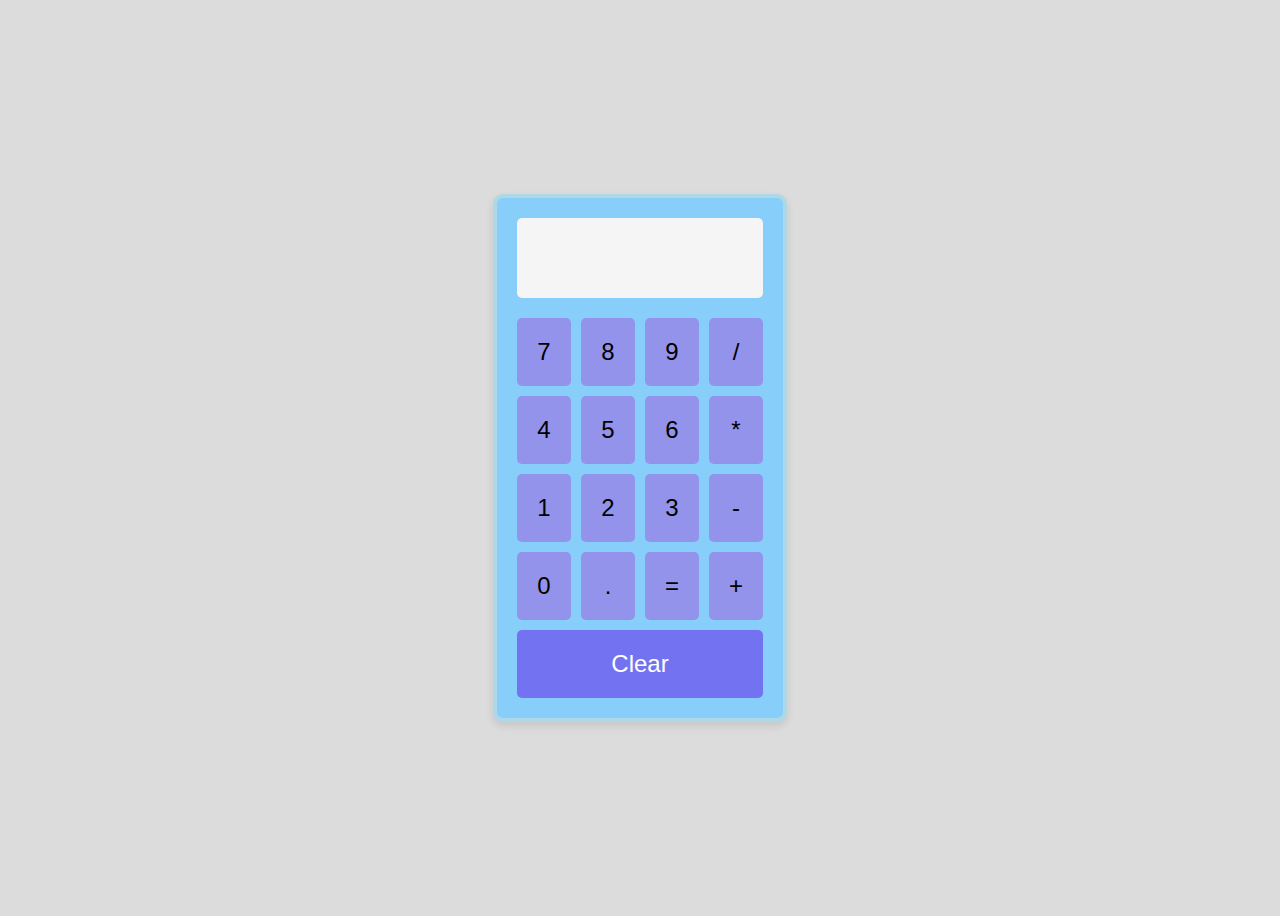
<file: Task 3 Basic Calculator/index.html>
<!DOCTYPE html>
<html lang="en">
<head>
    <meta charset="UTF-8">
    <meta name="viewport" content="width=device-width, initial-scale=1.0">
    <title>Basic Calculator</title>
    <link rel="stylesheet" href="styles.css">
</head>
<body>
    <div class="calculator">
        <div class="display" id="display"></div>
        <div class="buttons">
            <button class="btn" data-value="7">7</button>
            <button class="btn" data-value="8">8</button>
            <button class="btn" data-value="9">9</button>
            <button class="btn" data-value="/" class="operator">/</button>
            <button class="btn" data-value="4">4</button>
            <button class="btn" data-value="5">5</button>
            <button class="btn" data-value="6">6</button>
            <button class="btn" data-value="*" class="operator">*</button>
            <button class="btn" data-value="1">1</button>
            <button class="btn" data-value="2">2</button>
            <button class="btn" data-value="3">3</button>
            <button class="btn" data-value="-" class="operator">-</button>
            <button class="btn" data-value="0">0</button>
            <button class="btn" data-value="." class="decimal">.</button>
            <button class="btn" data-value="=" class="equals">=</button>
            <button class="btn" data-value="+" class="operator">+</button>
            <button class="btn clear" data-value="C">Clear</button>
        </div>
    </div>
    <script src="script.js"></script>
</body>
</html>
</file>
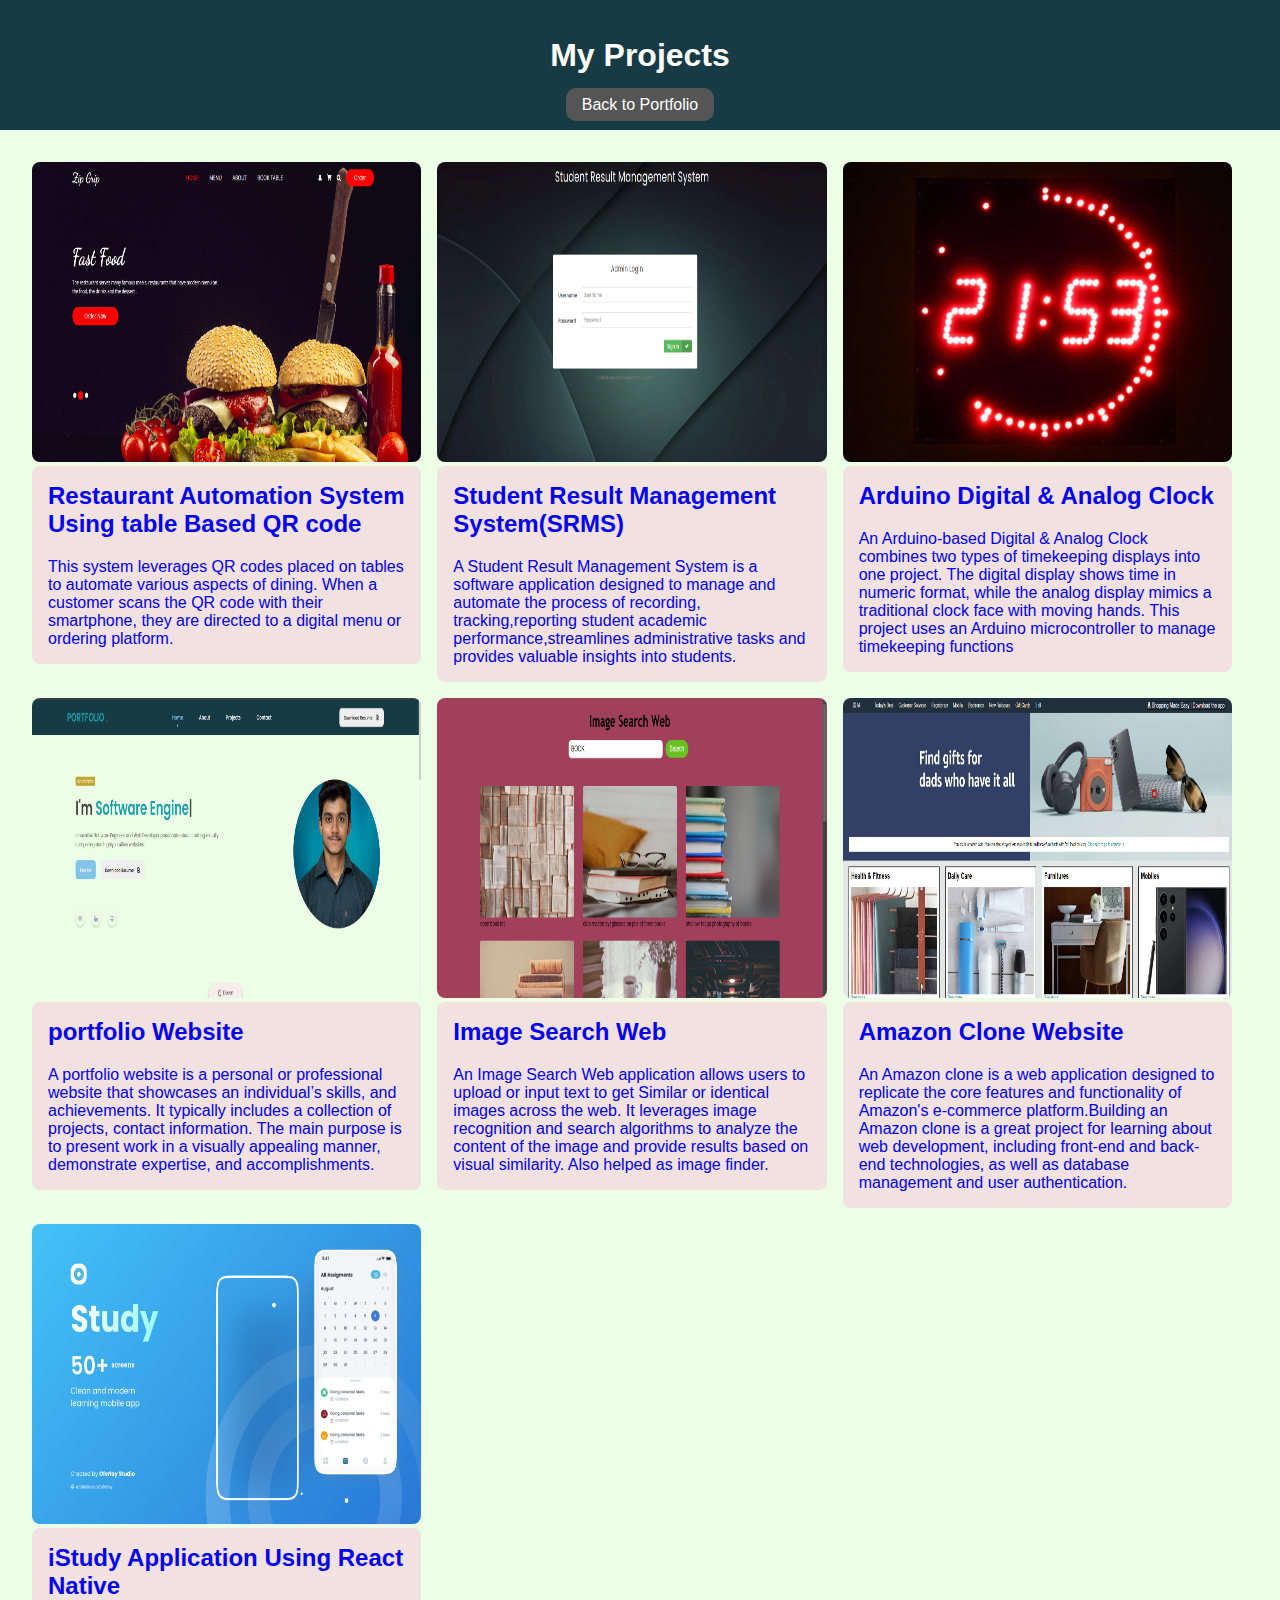
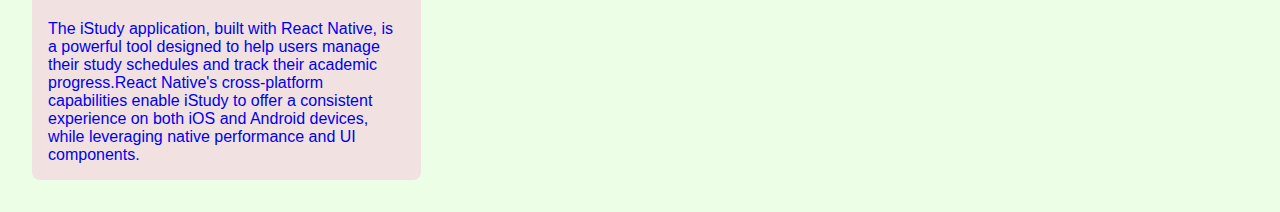
<file: Task 1 Portfolio/project.html>
<!DOCTYPE html>
<html lang="en">
<head>
    <meta charset="UTF-8">
    <meta name="viewport" content="width=device-width, initial-scale=1.0">
    <title>Projects Page</title>
    <link rel="stylesheet" href="project.css">
</head>
<body>
    <header>
        <h1>My Projects</h1>
        <a href="index.html" class="portfolio-link">Back to Portfolio</a>
    </header>
    <main>
        <section class="projects">
            <article class="project">
                <a href="project1.html">
                    <img src="images/proj1.png" alt="Project 1">
                    <div class="project-description">
                        <h2>Restaurant Automation System Using table Based QR code</h2>
                        <p>This system leverages QR codes placed on tables to automate various aspects of dining. When a customer scans the QR code with their smartphone, they are directed to a digital menu or ordering platform.</p>
                    </div>
                </a>
            </article>
            <article class="project">
                <a href="project2.html">
                    <img src="images/proj2.png" alt="Project 2">
                    <div class="project-description">
                        <h2>Student Result Management System(SRMS)</h2>
                        <p>A Student Result Management System is a software application designed to manage and automate the process of recording, tracking,reporting student academic performance,streamlines administrative tasks and provides valuable insights into students.</p>
                    </div>
                </a>
            </article>
            <article class="project">
                <a href="project2.html">
                    <img src="images/proj3.jpg" alt="Project 3">
                    <div class="project-description">
                        <h2>Arduino Digital & Analog Clock</h2>
                        <p>An Arduino-based Digital & Analog Clock combines two types of timekeeping displays into one project. The digital display shows time in numeric format, while the analog display mimics a traditional clock face with moving hands. This project uses an Arduino microcontroller to manage timekeeping functions 
                        </p>
                    </div>
                </a>
            </article>
            <article class="project">
                <a href="project2.html">
                    <img src="images/proj4.png" alt="Project 4">
                    <div class="project-description">
                        <h2>portfolio Website</h2>
                        <p> 
                            A portfolio website is a personal or professional website that showcases an individual’s skills, and achievements. It typically includes a collection of projects, contact information. The main purpose is to present work in a visually appealing manner, demonstrate expertise, and accomplishments.
                        </p>
                    </div>
                </a>
            </article>
            <article class="project">
                <a href="project2.html">
                    <img src="images/proj5.png" alt="Project 4">
                    <div class="project-description">
                        <h2>Image Search Web</h2>
                        <p> 
                            An Image Search Web application allows users to upload or input text to get Similar or identical images across the web. It leverages image recognition and search algorithms to analyze the content of the image and provide results based on visual similarity. Also helped as image finder. 
                        </p>
                    </div>
                </a>
            </article>
            <article class="project">
                <a href="project2.html">
                    <img src="images/proj6.png" alt="Project 4">
                    <div class="project-description">
                        <h2>Amazon Clone Website</h2>
                        <p> 
                            An Amazon clone is a web application designed to replicate the core features and functionality of Amazon's e-commerce platform.Building an Amazon clone is a great project for learning about web development, including front-end and back-end technologies, as well as database management and user authentication.
                        </p>
                    </div>
                </a>
            </article>
            <article class="project">
                <a href="project2.html">
                    <img src="images/proj7.png" alt="Project 4">
                    <div class="project-description">
                        <h2>iStudy Application Using React Native</h2>
                        <p> The iStudy application, built with React Native, is a powerful tool designed to help users manage their study schedules and track their academic progress.React Native's cross-platform capabilities enable iStudy to offer a consistent experience on both iOS and Android devices, while leveraging native performance and UI components.
                        </p>
                    </div>
                </a>
            </article>
        </section>
    </main>
</body>
</html>
</file>
<file: Task 3 Basic Calculator/styles.css>
body {
    display: flex;
    justify-content: center;
    align-items: center;
    height: 100vh;
    background-color: rgb(220, 220, 220);
    font-family: Arial, sans-serif;
}

.calculator {
    border: 4px solid lightblue;
    border-radius: 10px;
    padding: 20px;
    background-color: lightskyblue;
    box-shadow: 0 4px 8px rgba(0, 0, 0, 0.1);
}

.display {
    font-size: 2em;
    height: 60px;
    background-color: whitesmoke;
    color: black;
    text-align: right;
    padding: 10px;
    border-radius: 5px;
    margin-bottom: 20px;
}

.buttons {
    display: grid;
    grid-template-columns: repeat(4, 1fr);
    gap: 10px;
}

.btn {
    padding: 20px;
    font-size: 1.5em;
    border: none;
    border-radius: 5px;
    background-color: rgb(147, 147, 236);
    cursor: pointer;
    transition: background-color 0.3s ease;
}

.btn:hover {
    background-color: #ccc;
}

.operator {
    background-color: #f0a500;
    color: #fff;
}

.equals {
    background-color: #4caf50;
    color: #fff;
    grid-column: span 2;
}

.clear {
    background-color: rgb(115, 115, 242);
    color: #fff;
    grid-column: span 4;
}
</file>
<file: Task 1 Portfolio/project.css>
*{
    text-decoration: none;
}
body {
    font-family: Arial, sans-serif;
    margin: 0;
    padding: 0;
    background-color: #ECFFE6;
}

header {
    background-color: #173B45;
    color: #fff;
    padding: 1rem;
    text-align: center;
}

.portfolio-link {
    color: #fff;
    text-decoration: none;
    background-color: #555;
    padding: 0.5rem 1rem;
    border-radius: 10px;
}

.portfolio-link:hover {
    background-color: #777;
}

main {
    padding: 2rem;
}

.projects {
    display: flex;
    flex-wrap: wrap;
    gap: 1rem;
}

.project {
    width: calc(33.333% - 1rem);
    box-sizing: border-box;
}

.project img {
    width: 100%;
    height: 300px;
    border-radius: 8px;
}

.project-description {
    padding: 1rem;
    background-color: #f1e1e1;
    border-radius: 8px;
}

.project-description h2 {
    margin-top: 0;
}

.project-description p {
    margin-bottom: 0;
}
</file>
